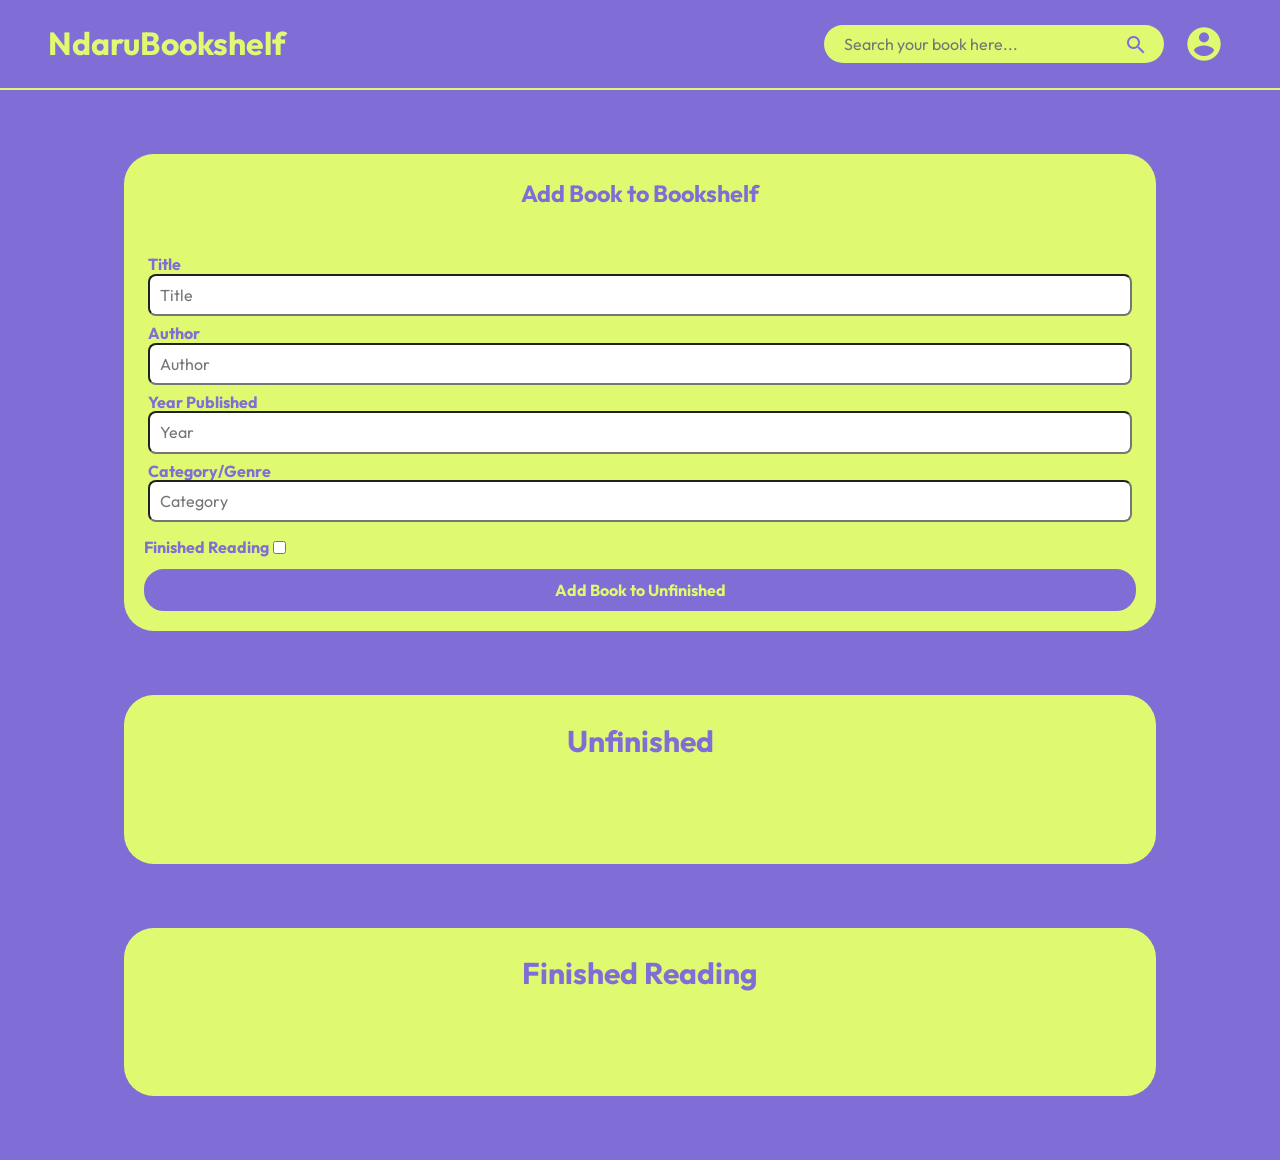
<file: index.html>
<!DOCTYPE html>
<html lang="en">

<head>
    <meta charset="UTF-8">
    <meta name="viewport" content="width=device-width, initial-scale=1.0">
    <title>NdaruBookshelf &mdash; I Want to Read</title>

    <link rel="icon" type="image/x-icon" href="/assets/images/icon.ico">

    <!-- CSS -->
    <link rel="stylesheet" href="assets/css/style.css">
    <link rel="stylesheet" href="assets/css/normalize.css">


    <!-- Google Fonts -->
    <link rel="preconnect" href="https://fonts.googleapis.com">
    <link rel="preconnect" href="https://fonts.gstatic.com" crossorigin>
    <link href="https://fonts.googleapis.com/css2?family=Outfit:wght@100..900&display=swap" rel="stylesheet">
    <!-- Google Icon -->
    <link rel="stylesheet" href="https://fonts.googleapis.com/icon?family=Material+Icons">
    <link rel="stylesheet"
        href="https://fonts.googleapis.com/css2?family=Material+Symbols+Outlined:opsz,wght,FILL,GRAD@24,400,0,0" />

</head>

<body>
    <!-- NavBar -->
    <header>
        <div class="logo">
            <h1>NdaruBookshelf</h1>
        </div>
        <nav class="nav-list">
            <form id="searchBook">
                <div class="search-container">
                    <div class="search-wrapper">
                        <input type="text" placeholder="Search your book here..." class="search-input"
                            id="searchBookTitle">
                        <button id="searchSubmit" type='submit' class='search-button'>
                            <i class="material-icons search-icon">search</i>
                        </button>
                    </div>
                </div>
            </form>
            <div class="profile-icon">
                <button type="submit" class='btn' onclick="openPopup()">
                    <i class="material-icons">account_circle</i>
                </button>
                <div class="popup" id="popup">
                    <h2>My Profiles:</h2>
                    <p>
                        Github: <a href="https://github.com/iammburg" target='_blank'>iammburg</a><br>
                    </p>
                    <button type="button" onclick="closePopup()">Close</button>
                </div>
            </div>

        </nav>
    </header>
    <!-- End of NavBar -->


    <main>
        <div class="main-container">
            <!-- Add Book Form -->
            <section class="input_section" id="formBook">
                <div class="title-container">
                    <h3>Add Book to Bookshelf</h3>
                </div>
                <form id="inputBook">
                    <div class="input">
                        <label for="inputBookTitle">Title</label>
                        <input id="inputBookTitle" class="required" type="text" placeholder="Title" required />
                    </div>
                    <div class="input">
                        <label for="inputBookAuthor">Author</label>
                        <input id="inputBookAuthor" class="required" type="text" placeholder="Author" required />
                    </div>
                    <div class="input">
                        <label for="inputBookYear">Year Published</label>
                        <input id="inputBookYear" class="required" type="number" placeholder="Year" required />
                    </div>
                    <div class="input">
                        <label for="inputBookCategory">Category/Genre</label>
                        <input id="inputBookCategory" class="required" type="text" placeholder="Category" required />
                    </div>
                    <div class="input_inline">
                        <label for="inputBookIsComplete">Finished Reading</label>
                        <input id="inputBookIsComplete" type="checkbox" />
                    </div>
                    <button id="bookSubmit" type="submit">Add Book to Unfinished</button>
                </form>
            </section>
            <!-- End of Add Book Form -->

            <!-- Unfinished Section -->
            <section class="unfinished">
                <div class="title-container">
                    <h2>Unfinished</h2>
                </div>
                <div class="unfinished-container" id="incompleteBookshelfList">
                    <!-- <div class="unfinished-item">
                        <img src="./assets/images/cover.jpg" alt="Book Cover">
                        <article class="book-content">
                            <h2>Book Title</h2>
                            <h3>By: Author</h3>
                            <h4>Year Published: 2005</h4>
                            <h5>Genre: Genre</h5>
                            <div class="button-action">
                                <button class="button-check">
                                    <i class="material-symbols-outlined">check_circle</i>
                                </button>
                                <button class="button-edit">
                                    <i class="material-symbols-outlined">edit</i>
                                </button>
                                <button class="button-delete">
                                    <i class="material-symbols-outlined">delete</i>
                                </button>
                            </div>
                        </article>
                    </div> -->
                    <!-- <div class="unfinished-item">
                        <img src="./assets/images/cover.jpg" alt="Book Cover">
                        <article>
                            <h2>Book Title</h2>
                            <h3>By: Author</h3>
                            <h4>Year Published: 2005</h4>
                            <h5>Genre: Genre</h5>
                            <div class="button-action">
                                <button class="button-check">
                                    <i class="material-symbols-outlined">check_circle</i>
                                </button>
                                <button class="button-edit">
                                    <i class="material-symbols-outlined">edit</i>
                                </button>
                                <button class="button-delete">
                                    <i class="material-symbols-outlined">delete</i>
                                </button>
                            </div>
                        </article>
                    </div>
                    <div class="unfinished-item">
                        <img src="./assets/images/cover.jpg" alt="Book Cover">
                        <article>
                            <h2>Book Title</h2>
                            <h3>By: Author</h3>
                            <h4>Year Published: 2005</h4>
                            <h5>Genre: Genre</h5>
                            <div class="button-action">
                                <button class="button-check">
                                    <i class="material-symbols-outlined">check_circle</i>
                                </button>
                                <button class="button-edit">
                                    <i class="material-symbols-outlined">edit</i>
                                </button>
                                <button class="button-delete">
                                    <i class="material-symbols-outlined">delete</i>
                                </button>
                            </div>
                        </article>
                    </div> -->
                </div>
            </section>
            <!-- End of Unfinished Section -->

            <!-- Finished Section -->
            <section class="finished">
                <div class="title-container">
                    <h2>Finished Reading</h2>
                </div>
                <div class="finished-container" id="completeBookshelfList">
                    <!-- <div class="finished-item">
                        <img src="./assets/images/cover.jpg" alt="Book Cover">
                        <article>
                            <h2>Book Title</h2>
                            <h3>By: Author</h3>
                            <h4>Year Published: 2005</h4>
                            <h5>Genre: Genre</h5>
                            <div class="button-action">
                                <button class="button-check">
                                    <i class="material-symbols-outlined">check_circle</i>
                                </button>
                                <button class="button-edit">
                                    <i class="material-symbols-outlined">edit</i>
                                </button>
                                <button class="button-delete">
                                    <i class="material-symbols-outlined">delete</i>
                                </button>
                            </div>
                        </article>
                    </div>
                    <div class="finished-item">
                        <img src="./assets/images/cover.jpg" alt="Book Cover">
                        <article>
                            <h2>Book Title</h2>
                            <h3>By: Author</h3>
                            <h4>Year Published: 2005</h4>
                            <h5>Genre: Genre</h5>
                            <div class="button-action">
                                <button class="button-check">
                                    <i class="material-symbols-outlined">check_circle</i>
                                </button>
                                <button class="button-edit">
                                    <i class="material-symbols-outlined">edit</i>
                                </button>
                                <button class="button-delete">
                                    <i class="material-symbols-outlined">delete</i>
                                </button>
                            </div>
                        </article>
                    </div>
                    <div class="finished-item">
                        <img src="./assets/images/cover.jpg" alt="Book Cover">
                        <article>
                            <h2>Book Title</h2>
                            <h3>By: Author</h3>
                            <h4>Year Published: 2005</h4>
                            <h5>Genre: Genre</h5>
                            <div class="button-action">
                                <button class="button-check">
                                    <i class="material-symbols-outlined">check_circle</i>
                                </button>
                                <button class="button-edit">
                                    <i class="material-symbols-outlined">edit</i>
                                </button>
                                <button class="button-delete">
                                    <i class="material-symbols-outlined">delete</i>
                                </button>
                            </div>
                        </article>
                    </div> -->
                </div>
            </section>
            <!-- End of Finished Section -->
        </div>
    </main>
    <script src="assets/js/scripts.js"></script>
</body>

</html>
</file>
<file: assets/css/style.css>
:root {
    --background-color: #806dd6;
    /* --text-color: #ecf0f1; */
    --accent-color: #dffa71;
}

body {
    background-color: var(--background-color);
    font-family: "Outfit", sans-serif;
}

.main-container {
    display: flex;
    flex-direction: column;
    justify-content: center;
    align-items: center;
    padding: 32px 128px 32px 128px;
}

/* NavBar Start */
header {
    background-color: var(--background-color);
    display: flex;
    flex-direction: row;
    justify-content: space-between;
    align-items: center;
    padding: 4px 48px 4px 48px;
    border-bottom: var(--accent-color) 2px solid;
}

.nav-list {
    display: flex;
    flex-direction: row;
    justify-content: center;
    align-items: center;
    gap: 12px;
}

.logo {
    font-family: "Outfit", sans-serif;
    color: var(--accent-color);
}

.search-container {
    display: flex;
    align-items: center;
    justify-content: center;
}

.search-wrapper {
    position: relative;
    display: flex;
    align-items: center;
    justify-content: center;
}

.search-input {
    width: 300px;
    padding: 10px 20px;
    border: none;
    border-radius: 30px;
    outline: none;
    color: var(--background-color);
    background-color: var(--accent-color);
    font-size: 16px;
}

.search-button {
    position: absolute;
    right: 10px;
    background: none;
    border: none;
    color: var(--background-color);
    font-size: 20px;
    cursor: pointer;
}

.search-icon {
    vertical-align: middle;
}

.search-wrapper > input {
    font-family: "Outfit", sans-serif;
}

.profile-icon > button {
    color: var(--accent-color);
    background: none;
    border: none;
}

.profile-icon i {
    vertical-align: middle;
    font-size: 40px;
}

.btn {
    padding: 8px 8px;
    background: #fff;
    border: 0;
    outline: none;
    cursor: pointer;
    font-size: 22px;
    font-weight: 500;
    border-radius: 10px;
    transition: transform 0.2s;
}

.btn:active {
    transform: scale(0.95);
}

.popup {
    width: 400px;
    background: #fff;
    -webkit-border-radius: 6px;
    -moz-border-radius: 6px;
    border-radius: 6px;
    position: absolute;
    top: 0;
    left: 50%;
    transform: translate(-50%, -50%) scale(0.1);
    text-align: center;
    padding: 0 30px 60px;
    visibility: hidden;
    transition: all 0.4s ease-in-out;
    font-family: "Outfit", sans-serif;
}

.open-popup {
    visibility: visible;
    top: 50%;
    transform: translate(-50%, -50%) scale(1);
}

.popup h2 {
    font-size: 38px;
    font-weight: 500;
    margin: 30px 0 10px;
}

.popup button {
    width: 100%;
    margin-top: 50px;
    padding: 10px 0;
    background-color: #806dd6;
    color: #fff;
    border: 0;
    outline: none;
    font-size: 18px;
    border-radius: 4px;
    box-shadow: 0 5px 5px rgba(0, 0, 0, 0.2);
}

/* NavBar End */

/* Form Add Book Start */
.input_section {
    background-color: var(--accent-color);
    display: flex;
    flex-direction: column;
    justify-content: center;
    align-content: center;
    margin: 32px;
    padding: 4px;
    gap: 4px;
    border-radius: 30px;
    max-width: 1440px;
    width: 100%;
}

.input_section > form {
    display: flex;
    flex-direction: column;
    justify-content: center;
    align-content: center;
    padding: 16px;
}

.input_section > form > .input {
    display: flex;
    flex-direction: column;
    margin: 4px;
    font-family: "Outfit", sans-serif;
}

.input_section > form > .input > input {
    border-radius: 8px;
    /* padding: 8px 320px 8px 8px; */
    padding: 10px;
}

.input_section > form > button {
    background-color: var(--background-color);
    color: var(--accent-color);
    border: 2px solid var(--background-color);
    border-radius: 20px;
    padding: 10px 20px;
    font-family: "Outfit", sans-serif;
    font-size: 16px;
    font-weight: bold;
    display: flex;
    align-items: center;
    justify-content: center;
    text-align: center;
    cursor: pointer;
    transition: all 0.3s ease;
}

.input_section > form > button:hover {
    background-color: var(--accent-color);
    color: var(--background-color);
}

.input_section > form > .input > label {
    color: var(--background-color);
    font-weight: bold;
}

.input_section > form > .input_inline {
    margin: 12px 0;
    display: flex;
    align-items: center;
    font-family: "Outfit", sans-serif;
    gap: 4px;
}

.input_section > form > .input_inline > label {
    color: var(--background-color);
    font-weight: bold;
}

/* Form Add Book End */

/* Unfinished Start */
.unfinished {
    background-color: var(--accent-color);
    display: flex;
    flex-direction: column;
    margin: 32px;
    padding: 4px;
    gap: 4px;
    border-radius: 30px;
    max-width: 1440px;
    width: 100%;
}

.title-container {
    display: flex;
    justify-content: center;
    align-items: center;
    font-family: "Outfit", sans-serif;
    color: var(--background-color);
    font-size: 20px;
}

.unfinished-container {
    background-color: var(--accent-color);
    display: flex;
    flex-direction: row;
    justify-content: space-evenly;
    align-items: start;
    margin: 32px;
    padding: 4px;
    gap: 40px;
    border-radius: 30px;
    font-family: "Outfit", sans-serif;
    flex-wrap: wrap;
}

.unfinished-container > .unfinished-item {
    background-color: #ffffff;
    border-radius: 15px;
    overflow: hidden;
    max-width: 300px;
    box-shadow: rgba(0, 0, 0, 0.24) 0px 3px 8px;
}

.unfinished-container > .unfinished-item > img {
    max-width: 100%;
}

.unfinished-container > .unfinished-item > article {
    font-family: "Outfit", sans-serif;
    padding: 16px;
}

.unfinished-container > .unfinished-item > article h2,
.unfinished-container > .unfinished-item > article h3,
.unfinished-container > .unfinished-item > article h4,
.unfinished-container > .unfinished-item > article h5 {
    margin: 8px;
}

/* Button Action Start */
.unfinished-container
    > .unfinished-item
    > article
    > .button-action {
    display: flex;
    justify-content: center;
    align-items: center;
    gap: 8px;
    padding-top: 8px;
    width: 100%;
}

.unfinished-container
    > .unfinished-item
    > article
    > .button-action
    button {
    border: none;
    border-radius: 10px;
    padding: 8px 24px 8px 24px;
    cursor: pointer;
    display: flex;
    justify-content: center;
    align-items: center;
}

/* Animasi Button */
.unfinished-container
    > .unfinished-item
    > article
    > .button-action
    .button-check {
    transition: background-color 0.3s ease-in-out,
        color 0.3s ease-in-out;
}

.unfinished-container
    > .unfinished-item
    > article
    > .button-action
    .button-check:hover {
    background-color: #42f542;
    color: #ffffff;
}

.unfinished-container
    > .unfinished-item
    > article
    > .button-action
    .button-edit {
    transition: background-color 0.3s ease-in-out,
        color 0.3s ease-in-out;
}

.unfinished-container
    > .unfinished-item
    > article
    > .button-action
    .button-edit:hover {
    background-color: #ffff41;
    color: #ffffff;
}

.unfinished-container
    > .unfinished-item
    > article
    > .button-action
    .button-delete {
    transition: background-color 0.3s ease-in-out,
        color 0.3s ease-in-out;
}

.unfinished-container
    > .unfinished-item
    > article
    > .button-action
    .button-delete:hover {
    background-color: #ff4e4e;
    color: #ffffff;
}

/* Akhir Animasi Button */

/* Mengatur ukuran icon */
.unfinished-container
    > .unfinished-item
    > article
    > .button-action
    button
    .material-symbols-outlined {
    font-size: 24px;
}

.unfinished-container
    > .unfinished-item
    > article
    > .button-action
    .button-check {
    border: #42f542 2px solid;
    color: #42f542;
}

.unfinished-container
    > .unfinished-item
    > article
    > .button-action
    .button-edit {
    border: #ffff41 2px solid;
    color: #ffff41;
}

.unfinished-container
    > .unfinished-item
    > article
    > .button-action
    .button-delete {
    border: #ff4e4e 2px solid;
    color: #ff4e4e;
}

.unfinished-container
    > .unfinished-item
    > article
    > .button-action:hover {
    background-color: transparent;
}

/* Button Action End */

/* Unfinished End */

/* Finished Start */

.finished {
    background-color: var(--accent-color);
    display: flex;
    flex-direction: column;
    margin: 32px;
    padding: 4px;
    gap: 4px;
    border-radius: 30px;
    max-width: 1440px;
    width: 100%;
}

.title-container {
    display: flex;
    justify-content: center;
    align-items: center;
    font-family: "Outfit", sans-serif;
    color: var(--background-color);
    font-size: 20px;
}

.finished-container {
    background-color: var(--accent-color);
    display: flex;
    flex-direction: row;
    justify-content: space-evenly;
    align-items: start;
    margin: 32px;
    padding: 4px;
    gap: 40px;
    border-radius: 30px;
    flex-wrap: wrap;
}

.finished-item {
    background-color: #ffffff;
    border-radius: 15px;
    overflow: hidden;
    max-width: 300px;
    box-shadow: rgba(0, 0, 0, 0.24) 0px 3px 8px;
}

.finished-item > img {
    max-width: 100%;
}

.finished-item > article {
    font-family: "Outfit", sans-serif;
    padding: 16px;
}

.finished-item > article h2,
.finished-item > article h3,
.finished-item > article h4,
.finished-item > article h5 {
    margin: 8px;
}

/* Button Action Start */
.button-action {
    display: flex;
    justify-content: center;
    align-items: center;
    gap: 8px;
    padding-top: 8px;
    flex-wrap: wrap;
}

.button-action button {
    border: none;
    border-radius: 10px;
    padding: 8px 24px 8px 24px;
    cursor: pointer;
    display: flex;
    justify-content: center;
    align-items: center;
}

/* Animasi Button */
.button-action .button-check {
    transition: background-color 0.3s ease-in-out,
        color 0.3s ease-in-out;
}

.button-action .button-check:hover {
    background-color: #42f542;
    color: #ffffff;
}

.button-action .button-edit {
    transition: background-color 0.3s ease-in-out,
        color 0.3s ease-in-out;
}

.button-action .button-edit:hover {
    background-color: #ffff41;
    color: #ffffff;
}

.button-action .button-delete {
    transition: background-color 0.3s ease-in-out,
        color 0.3s ease-in-out;
}

.button-action .button-delete:hover {
    background-color: #ff4e4e;
    color: #ffffff;
}

/* Akhir Animasi Button */

/* Mengatur ukuran icon */
.button-action button .material-symbols-outlined {
    font-size: 24px;
}

.button-action .button-check {
    border: #42f542 2px solid;
    color: #42f542;
}

.button-action .button-edit {
    border: #ffff41 2px solid;
    color: #ffff41;
}

.button-action .button-delete {
    border: #ff4e4e 2px solid;
    color: #ff4e4e;
}

.button-action:hover {
    background-color: transparent;
}

/* Button Action End */

/* Finished End */

/* Responsive */

@media screen and (max-width: 768px) {
    header {
        display: flex;
        flex-direction: column;
        padding: 0px 48px 12px 48px;
        gap: 0px;
    }

    .logo h1 {
        font-size: 23px;
        margin: 10px;
    }

    .search-input {
        padding: 5px 5px 5px 38px;
    }

    .profile-icon i {
        font-size: 33px;
    }
}

@media screen and (max-width: 1024px) {
    .main-container {
        padding: 32px 64px 32px 64px;
    }

    .unfinished-container,
    .finished-container {
        background-color: var(--accent-color);
        display: flex;
        flex-direction: row;
        justify-content: space-between;
        align-items: center;
        margin: 8px;
        padding: 16px;
        gap: 20px;
        border-radius: 30px;
    }

    .unfinished-item,
    .finished-item {
        max-width: 250px;
    }
}

@media screen and (max-width: 768px) {
    .unfinished-container,
    .finished-container {
        background-color: var(--accent-color);
        display: flex;
        flex-direction: column;
        justify-content: space-between;
        align-items: center;
        margin: 4px;
        padding: 4px;
        gap: 20px;
        border-radius: 30px;
    }

    .unfinished-item,
    .finished-item {
        max-width: 500px;
    }
}

@media screen and (max-width: 425px) {
    .main-container {
        padding: 8px 16px 8px 16px;
    }

    .search-input {
        width: 214px;
    }

    .search-input {
        padding: 5px 5px 5px 16px;
    }
}
</file>
